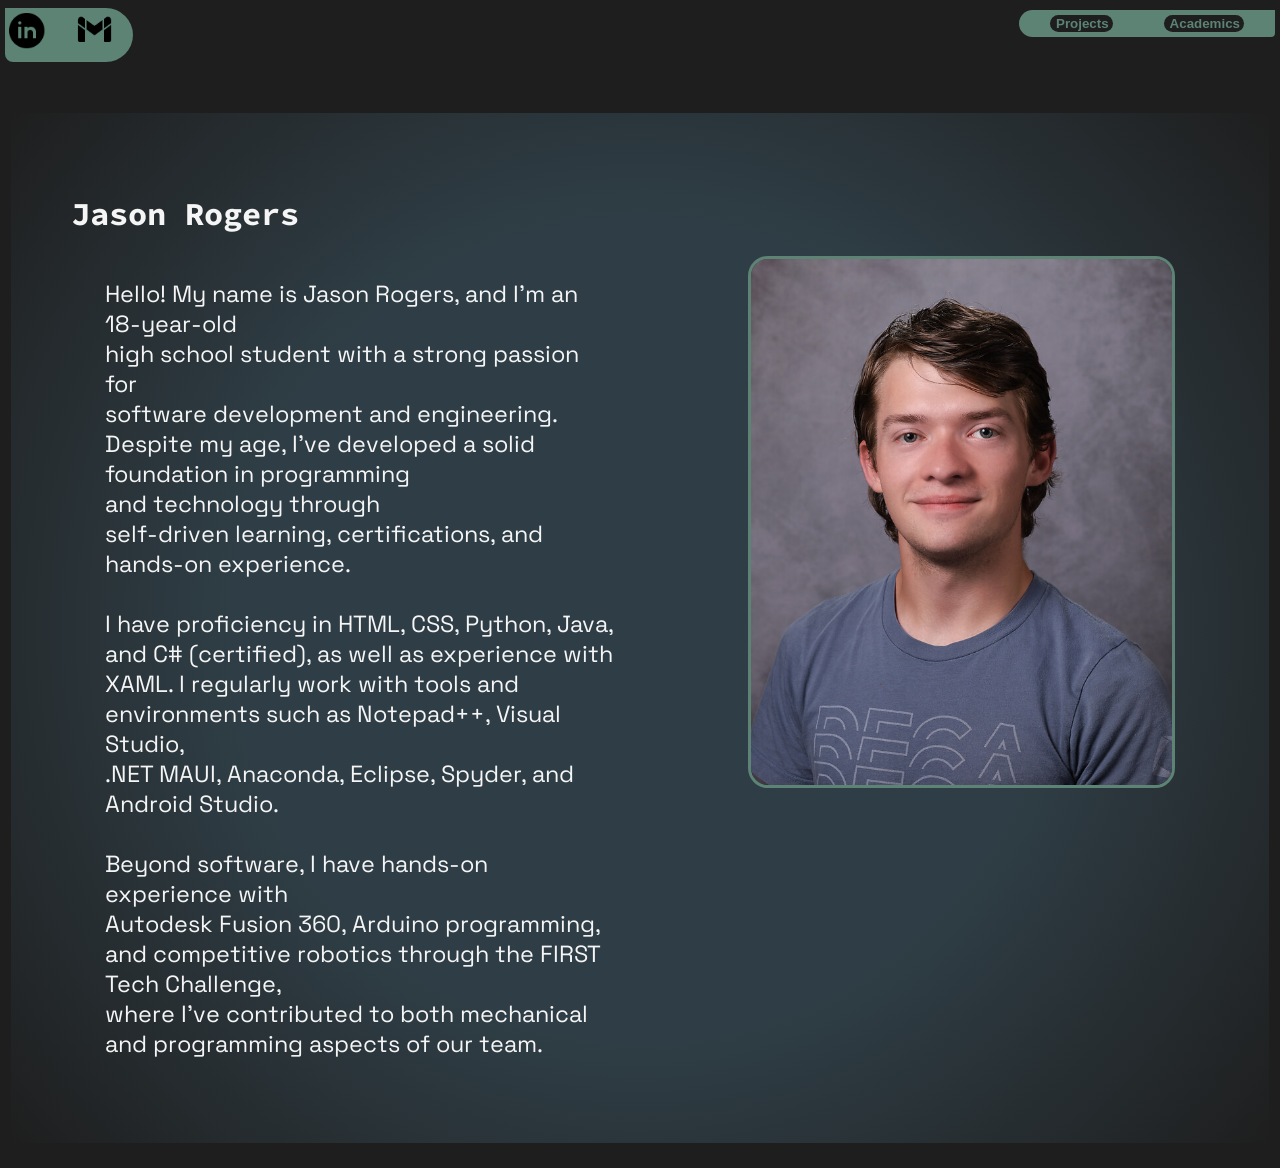
<file: Index.html>
<!DOCTYPE html>
<html lang = "en">
	<head>
		<title>Jason Rogers' Main Portfolio Page</title>
		<meta charset = "utf-8">
		<meta name = "viewport" content = "width=device-width, initial-scale=1.0">
		<link rel="stylesheet" href="indexStyles.css">
	</head>
	<body>
	<header class = "heading">
		<div class="social-icons">
			<a href="https://www.linkedin.com/in/jason-rogers-5729ba319" target="_blank">
			<img src="images/LinkedInLogo.png" alt="LinkedIn" class = "icon" id="LinkedIn"/>
			</a>
			<a href="https://mail.google.com/mail/?view=cm&to=jasrog0925@gmail.com" target="_blank" title="Email Me">
			<img src="images/GmailLogo.png" alt="Gmail" class="icon" id="gmail"/>
			</a>
		</div>
			<nav class = "pages">
				<button class = "pageButton" id="projects">
				<a href = "personalProjects.html" class = "page" target = "_blank">Projects</a>
				</button>
				<button class = "pageButton" id="academics">
				<a href="academics.html" class="page" target="_blank">Academics</a>
				</button>
			</nav>
	</header>
		<main class = "main-container">
			<h1 class = "name">Jason Rogers</h1>
			<section class = "subMain">
			<p class = "description">Hello! My name is Jason Rogers, and I’m an 18-year-old <br>
			high school student with a strong passion for <br>
			software development and engineering.
			Despite my age, I’ve developed
			a solid foundation in programming<br> and technology through <br>
			self-driven learning, certifications, and hands-on experience.<br><br>

			I have proficiency in HTML, CSS, Python, Java, <br> 
			and C# (certified), as well as
			experience with XAML. I regularly work with tools and <br> 
			environments such as Notepad++, Visual Studio, <br>
			.NET MAUI, Anaconda, Eclipse, Spyder, and Android Studio. <br><br>

			Beyond software, I have hands-on experience with <br>Autodesk Fusion 360, Arduino programming, <br>
			and competitive robotics through the FIRST Tech Challenge, <br>where I’ve contributed to both
			mechanical and programming aspects of our team.</p>
			<img src="images/Portrait.jpg" id="photo">
			</section>
		</main>
	</body>
</html>
</file>
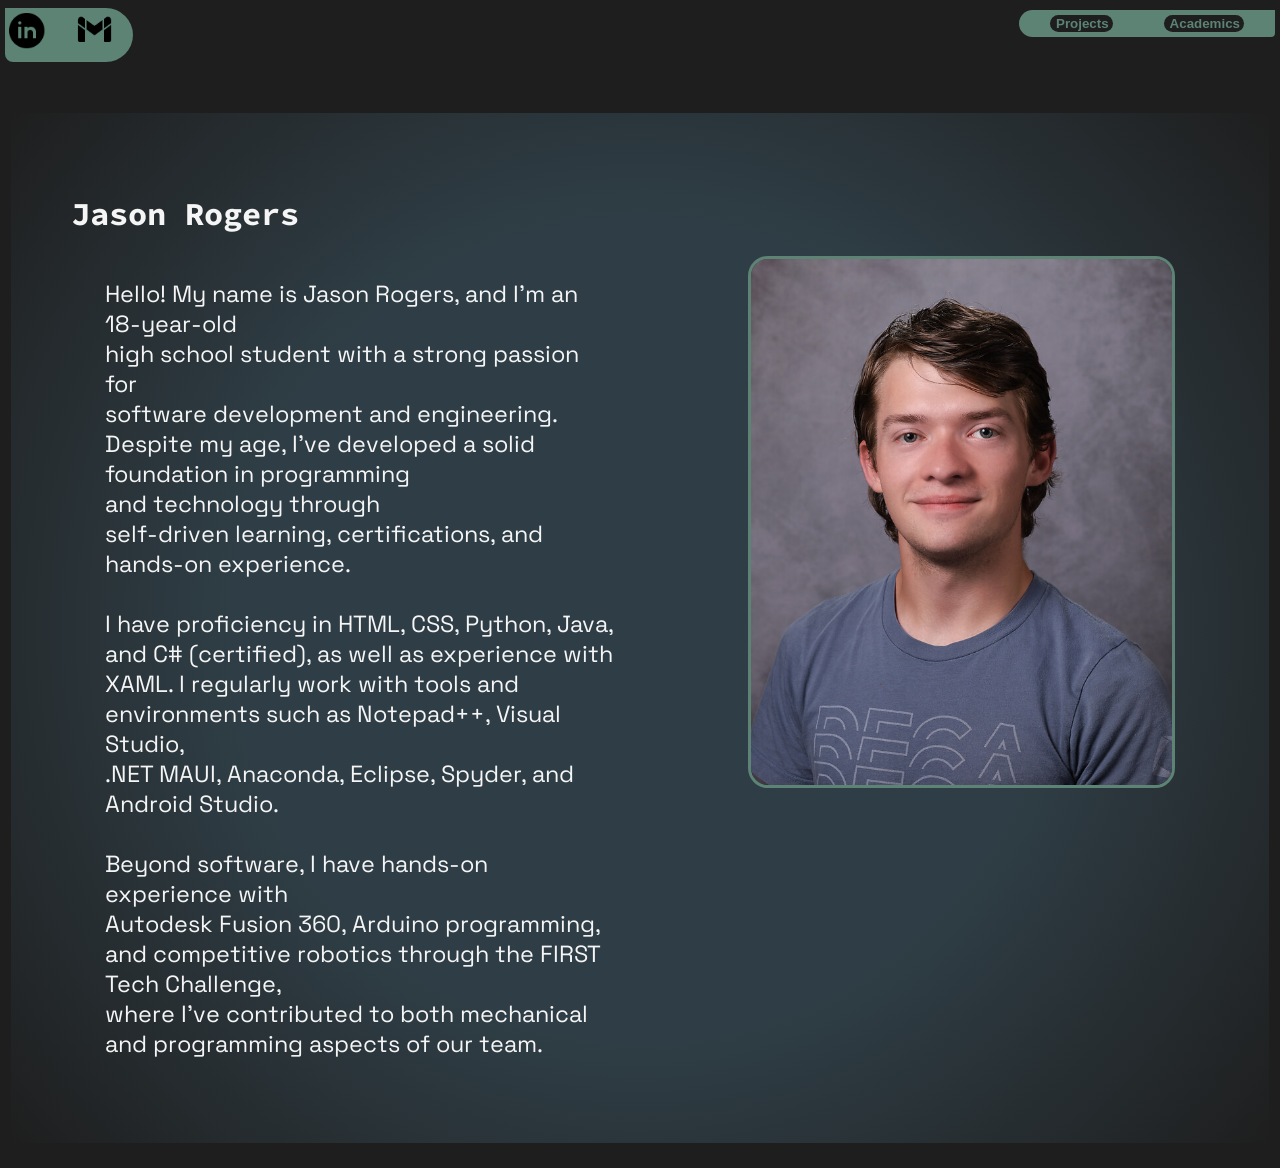
<file: index.html>
<!DOCTYPE html>
<html lang = "en">
	<head>
		<!--Redeploy test-->
		<title>Jason Rogers' Main Portfolio Page</title>
		<meta charset = "utf-8">
		<meta name = "viewport" content = "width=device-width, initial-scale=1.0">
		<link rel="stylesheet" href="indexStyles.css">
	</head>
	<body>
	<header class = "heading">
		<div class="social-icons">
			<a href="https://www.linkedin.com/in/jason-rogers-5729ba319" target="_blank">
			<img src="images/LinkedInLogo.png" alt="LinkedIn" class = "icon" id="LinkedIn"/>
			</a>
			<a href="https://mail.google.com/mail/?view=cm&to=jasrog0925@gmail.com" target="_blank" title="Email Me">
			<img src="images/GmailLogo.png" alt="Gmail" class="icon" id="gmail"/>
			</a>
		</div>
			<nav class = "pages">
				<button class = "pageButton" id="projects">
				<a href = "personalProjects.html" class = "page" target = "_blank">Projects</a>
				</button>
				<button class = "pageButton" id="academics">
				<a href="academics.html" class="page" target="_blank">Academics</a>
				</button>
			</nav>
	</header>
		<main class = "main-container">
			<h1 class = "name">Jason Rogers</h1>
			<section class = "subMain">
			<p class = "description">Hello! My name is Jason Rogers, and I’m an 18-year-old <br>
			high school student with a strong passion for <br>
			software development and engineering.
			Despite my age, I’ve developed
			a solid foundation in programming<br> and technology through <br>
			self-driven learning, certifications, and hands-on experience.<br><br>

			I have proficiency in HTML, CSS, Python, Java, <br> 
			and C# (certified), as well as
			experience with XAML. I regularly work with tools and <br> 
			environments such as Notepad++, Visual Studio, <br>
			.NET MAUI, Anaconda, Eclipse, Spyder, and Android Studio. <br><br>

			Beyond software, I have hands-on experience with <br>Autodesk Fusion 360, Arduino programming, <br>
			and competitive robotics through the FIRST Tech Challenge, <br>where I’ve contributed to both
			mechanical and programming aspects of our team.</p>
			<img src="images/Portrait.jpg" id="photo">
			</section>
		</main>
	</body>
</html>
</file>
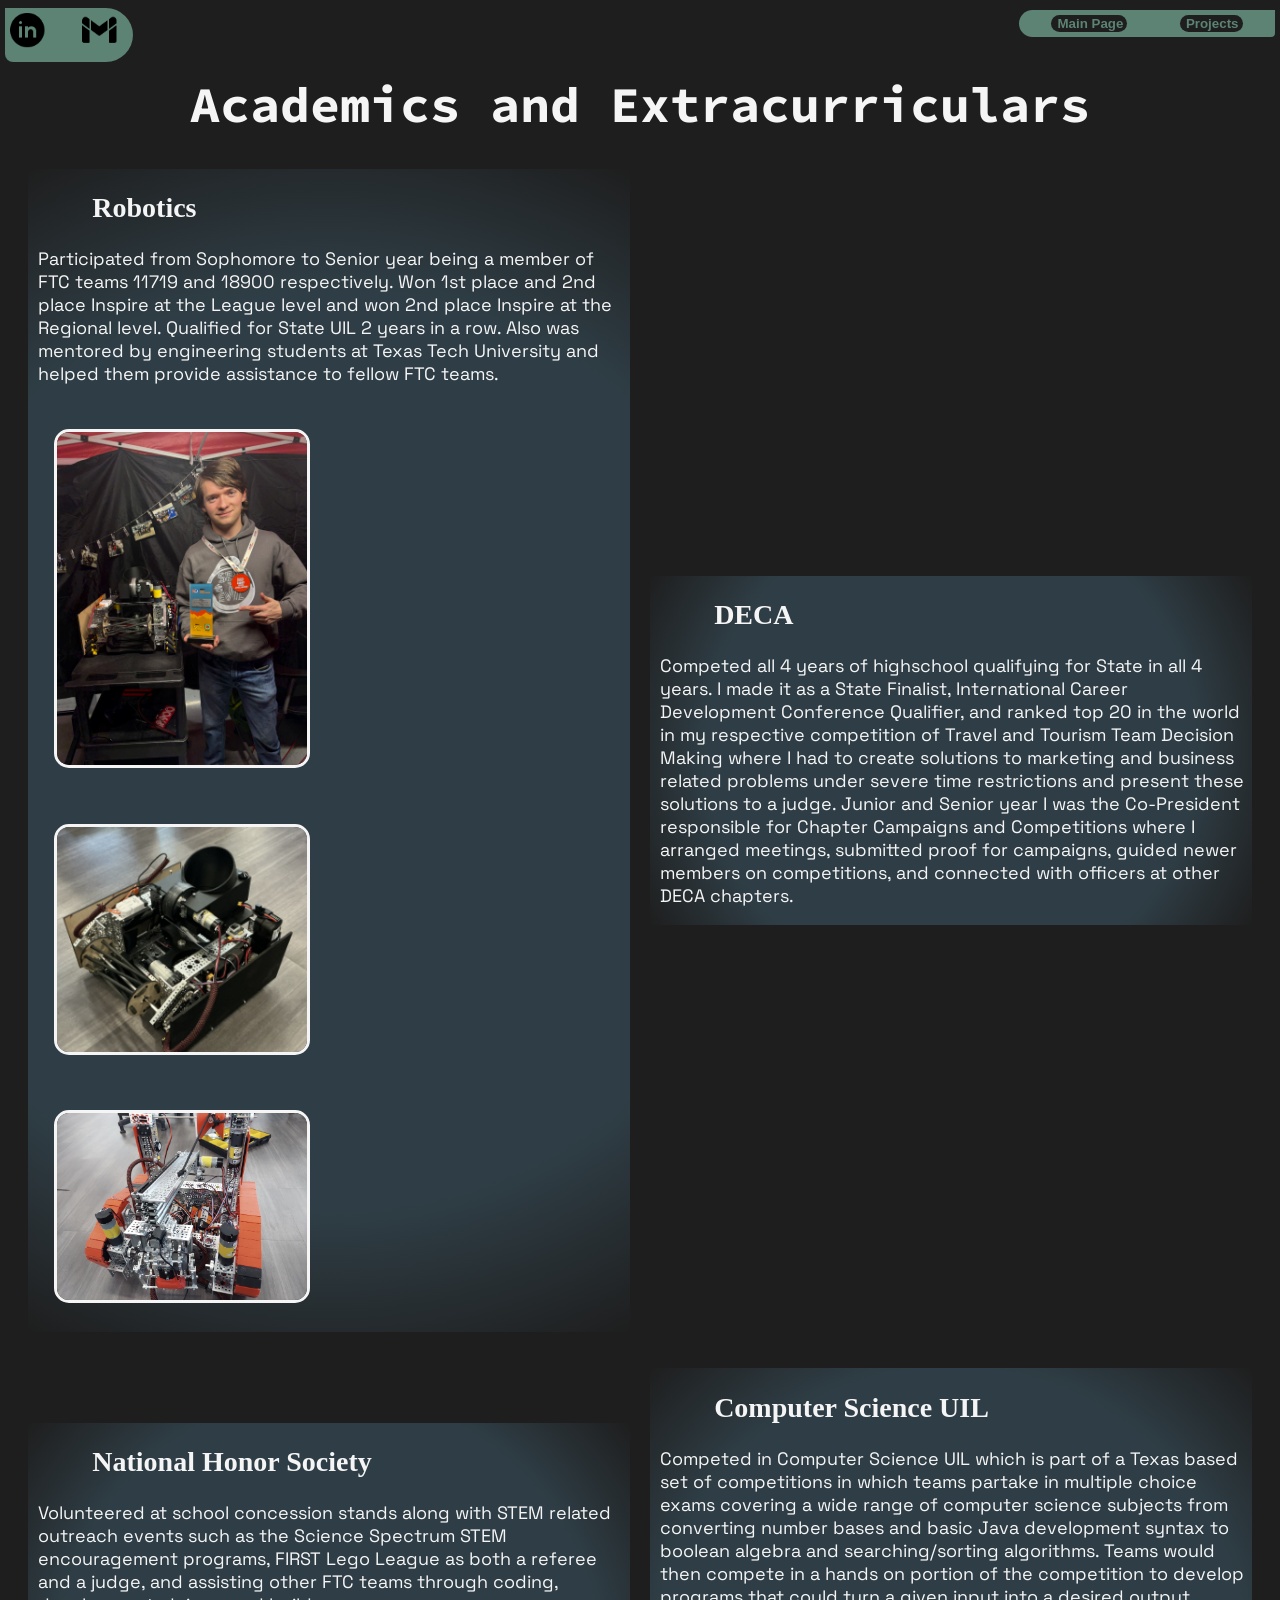
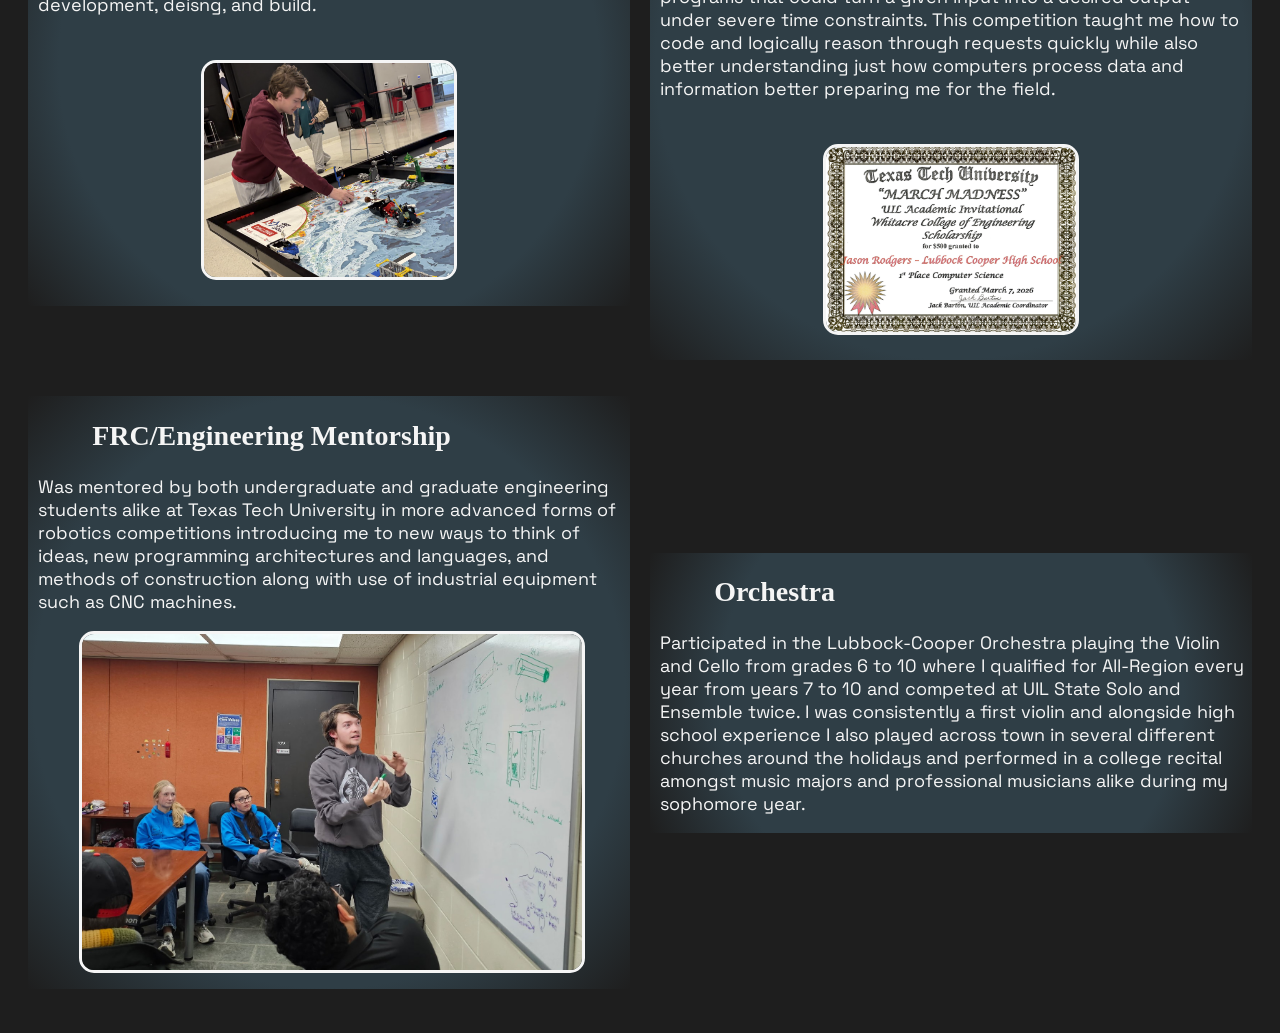
<file: academics.html>
<!DOCTYPE html>
<html>
	<head lang = "en">
		<title>Academics and Extracurriculars</title>
		<meta charset="utf-8">
		<meta name="viewport" content="width=device-width, initial-scale=1.0">
		<link rel="stylesheet" href="academicsStyles.css">
	</head>
	<body>
		<header>
		<div class="social-icons">
			<a href="https://www.linkedin.com/in/jason-rogers-5729ba319" target="_blank">
			<img src="images/LinkedInLogo.png" alt="LinkedIn" class = "icon"/>
			</a>
			<a href="https://mail.google.com/mail/?view=cm&to=jasrog0925@gmail.com" target="_blank" title="Email Me">
			<img src="images/GmailLogo.png" alt="Gmail" class="icon" id="gmail"/>
			</a>
		</div>
			<button class = "pageButton" id="index">
				<a href="index.html" class="page" target="_blank">Main Page</a>
			</button>
			<nav class = "pages">
				<button class = "pageButton" id="index">
				<a href="index.html" class="page" target="_blank">Main Page</a>
				</button>
				<button class = "pageButton" id="projects">
				<a href = "personalProjects.html" class = "page" target = "_blank">Projects</a>
				</button>
			</nav>
		</header>
		<main>
			<h1 class="title">Academics and Extracurriculars</h1>
			<section class = "list">
			<div class="extracurricular-section" id="robotics">
				<h2 class="extracurricular-title">Robotics</h2>
				<p class = "description">	Participated from Sophomore to Senior year being a member of FTC
				teams 11719 and 18900 respectively. Won 1st place and 2nd place Inspire at the League level and
				won 2nd place Inspire at the Regional level. Qualified for State UIL 2 years in a row. Also was mentored
				by engineering students at Texas Tech University and helped them provide assistance
				to fellow FTC teams.
				</p>
				<section class = "pics">
				  <img src="images/18900_Selfie.jpg" class = "pic">
				  <img src = "images/18900_Bot.png" class = "pic">
				  <img src="images/11719_Bot.png" class = "pic">
				</section>  
			</div>
			<div class="extracurricular-section" id="deca">
				<h2 class="extracurricular-title">DECA</h2>
				<p class = "description">	Competed all 4 years of highschool qualifying for State
				in all 4 years. I made it as a State Finalist, International Career Development
				Conference Qualifier, and ranked top 20 in the world in my respective competition
				of Travel and Tourism Team Decision Making where I had to create solutions to marketing
				and business related problems under severe time restrictions and present these 
				solutions to a judge. Junior and Senior year I was the Co-President responsible for
				Chapter Campaigns and Competitions where I arranged meetings, submitted proof for campaigns,
				guided newer members on competitions, and connected with officers at other DECA chapters.</p>
			</div>
			<div class="extracurricular-section" id="NationalHonorSociety">
				<h2 class = "extracurricular-title">National Honor Society</h2>
				<p class = "description">	Volunteered at school concession stands along with STEM related outreach events such
				as the Science Spectrum STEM encouragement programs, FIRST Lego League as both a referee and a judge, and
				assisting other FTC teams through coding, development, deisng, and build.</p>
				<div class = "pics" id="singular">
				<img src = "images/FLLHelpOne.png" class = "pic">
				</div>
			</div>
			<div class = "extracurricular-section" id = "ComputerScienceUIL">
				<h2 class = "extracurricular-title">Computer Science UIL</h2>
				<p class = "description">	Competed in Computer Science UIL which is part of a Texas 
				based set of competitions in which teams partake in multiple choice exams covering a
				wide range of computer science subjects from converting number bases and basic Java development 
				syntax to boolean algebra and searching/sorting algorithms. Teams would then compete in a  
				hands on portion of the competition to develop programs that could turn a given input into a 
				desired output under severe time constraints. This competition taught me how to code and 
				logically reason through requests quickly while also better understanding just how 
				computers process data and information better preparing me for the field.</p>
				<div class="pics" id = "singular">
				<img src ="images/TTUScholarship.png" class ="pic">
				</div>
			</div>
			<div class = "extracurricular-section" id = "FRC_EngineeringMentorship">
				<h2 class = "extracurricular-title">FRC/Engineering Mentorship</h2>
				<p class = "description">	Was mentored by both undergraduate and graduate engineering students alike at Texas Tech University
				in more advanced forms of robotics competitions introducing me to new ways to think of ideas, 
				new programming architectures and languages, and methods of construction along with use of
				industrial equipment such as CNC machines.
				<section class = "pics" id = "singular">
					<img src = "images/FRCMentoring.JPG" class = "pic" id="frc">
				</section>
				</p>
			</div>
			<div class = "extracurricular-section" id = "Orchestra">
				<h2 class = "extracurricular-title">Orchestra</h2>
				<p class = "description">Participated in the Lubbock-Cooper Orchestra playing the Violin and Cello from grades 6 to 10 where
				I qualified for All-Region every year from years 7 to 10 and competed at UIL State Solo and Ensemble
				twice. I was consistently a first violin and alongside high school experience I also played across
				town in several different churches around the holidays and performed in a college recital amongst music
				majors and professional musicians alike during my sophomore year.</p>
			</div>
			</section>
		</main>
	</body>
</html>
</file>
<file: indexStyles.css>
@import url('https://fonts.googleapis.com/css2?family=Manrope:wght@200..800&family=Source+Code+Pro:ital,wght@0,200..900;1,200..900&family=Space+Grotesk:wght@300..700&display=swap');

* {
	cursor: default;
	/*border: 1px solid black;*/
}
body {
	background-color: #1E1E1E;
	user-select: none;
}

.source-code-pro-font {
  font-family: "Source Code Pro", monospace;
  font-optical-sizing: auto;
  font-weight: <weight>;
  font-style: normal;
}


.space-grotesk-font {
  font-family: "Space Grotesk", sans-serif;
  font-optical-sizing: auto;
  font-weight: <weight>;
  font-style: normal;
}

.heading {
	height: 80px;
}

.main-container {
	width: 90%;
	background-image: radial-gradient(circle, #2F3E46 50%, #1E1E1E);
	height: auto;
	padding: 60px;
	margin: 25px auto;
}

.social-icons {
	width: 10vw;
	height: 6vh;
	display: flex;
	background-color: #5C8374;
	position: fixed;
	left: 5px;
	gap: 15px;
	border-radius: 0px 50px 50px 15px;
	justify-content: space-evenly;
}

.icon {
	height: auto;
	padding-top: 5px;
	padding-bottom: 4px;
	max-width: 60%;
	display: block;
}

.icon, a {
	color: inherit;
	transition: transform 0.2s;
}

.icon, a:hover {
	transform: scale(1.1);
	cursor: pointer;
}

.pages {
	position: absolute;
	right: 5px;
	top: 10px;
	display: flex;
	gap: 20px;
	background-color: #5C8374;
	height: auto;
	width: 20%;
	border-radius: 50px 0px 15px 50px;
	justify-content: space-evenly;
	position: fixed;
}

.page {
	text-decoration: none;
	font-weight: 600;
	transition: transform 0.2s
}

.page, a{
	color: #5C8374;
}

.pageButton:hover, a:hover{
	transform: scale(1.2);
	cursor: pointer;
}

.pageButton {
	margin-top: 5px;
	background-color: #1E1E1E;
	border-radius: 50px;
	margin-bottom: 5px;
	padding-right: 4px;
	border: none;
}

.name{
	color: #F5F5F5;
	font-family: "Source Code Pro", monospace;
}

.description {
	font-family: "Space Grotesk", sans-serif;
	color: #F5F5F5;
	width: 45%;
	font-size: 2.6vh;
}

#LinkedIn {
	padding-left: 4px;
}

#photo {
	flex-shrink: 5;
	width: 37%;
	height: 50%;
	border: 3px solid #5C8374;
	border-radius: 20px;
	margin-left: 5vw;
}

.subMain {
	display: flex;
	flex-direction: row;
	flex-wrap: nowrap;
	justify-content: space-around;
}
</file>
<file: academicsStyles.css>
@import url('https://fonts.googleapis.com/css2?family=Manrope:wght@200..800&family=Source+Code+Pro:ital,wght@0,200..900;1,200..900&family=Space+Grotesk:wght@300..700&display=swap');

.source-code-pro-font {
  font-family: "Source Code Pro", monospace;
  font-optical-sizing: auto;
  font-weight: <weight>;
  font-style: normal;
}


.space-grotesk-font {
  font-family: "Space Grotesk", sans-serif;
  font-optical-sizing: auto;
  font-weight: <weight>;
  font-style: normal;
}

body {
	background-color: #1E1E1E;
	user-select: none;
}

.heading {
	height: 80px;
}

.social-icons {
	width: 10vw;
	height: 6vh;
	display: flex;
	background-color: #5C8374;
	position: fixed;
	left: 5px;
	gap: 15px;
	border-radius: 0px 50px 50px 15px;
	justify-content: space-evenly;
}

.icon {
	height: auto;
	padding-top: 5px;
	padding-bottom: 4px;
	max-width: 60%;
	display: block;
	padding-left: 5px;
}

.icon, a {
	color: inherit;
	transition: transform 0.2s;
}

.icon, a:hover {
	transform: scale(1.1);
}

.pages {
	position: absolute;
	right: 5px;
	top: 10px;
	display: flex;
	gap: 20px;
	background-color: #5C8374;
	height: auto;
	width: 20%;
	border-radius: 50px 0px 15px 50px;
	justify-content: space-evenly;
}

.page {
	text-decoration: none;
	font-weight: 600;
	transition: transform 0.2s
}

.page, a{
	color: #5C8374;
}

.page, a:hover{
	transform: scale(1.2);
}

.pageButton {
	margin-top: 5px;
	background-color: #1E1E1E;
	border-radius: 50px;
	margin-bottom: 5px;
	padding-right: 4px;
	border: none;
}

.pageButton:hover, a:hover {
	transform: scale(1.2);
	cursor: pointer;
}

.title {
	font-family: "Source Code Pro", monospace;
	color: #F5F5F5;
	text-align: center;
	padding-top: 4px;
	padding-right: 5px;
	padding-left: 5px;
	font-size: 50px;
}

.extracurricular-section {
	background-image: radial-gradient(circle, #2F3E46 70%, #1E1E1E);
	padding: 5, 20px;
	width: 47vw;
	margin-bottom: 4vh;
}

#deca {
	
}

#robotics {
	
}

.extracurricular-title {
	padding-left: 5vw;
	font-size: 28px;
	color: #F5F5F5;
}

.list {
	display: flex;
	justify-content: space-evenly;
	flex-wrap: wrap;
	align-items: center;
}

.description {
	font-family: "Space Grotesk", sans-serif;
	color: #F5F5F5;
	margin-right: 5px;
	margin-left: 10px;
	font-size: 2vh;
	text-align: left;
}

.pic {
	width: 250px;
	margin: 2vw;
	border: solid 3px #F5F5F5;
	border-radius: 15px;
}

.pics {
	
}

#frc {
	width: 39vw;
	margin: auto;
}

#singular {
	display: grid;
	place-items: center;
	width: 39vw;
	margin: auto;
}

.rotate {
	transform: rotate(90deg);
}

.pdf {
	height: 250px;
	margin: 2vh;
	border: solid 3px #F5F5F5;
	border-radius: 15px;
}
</file>
